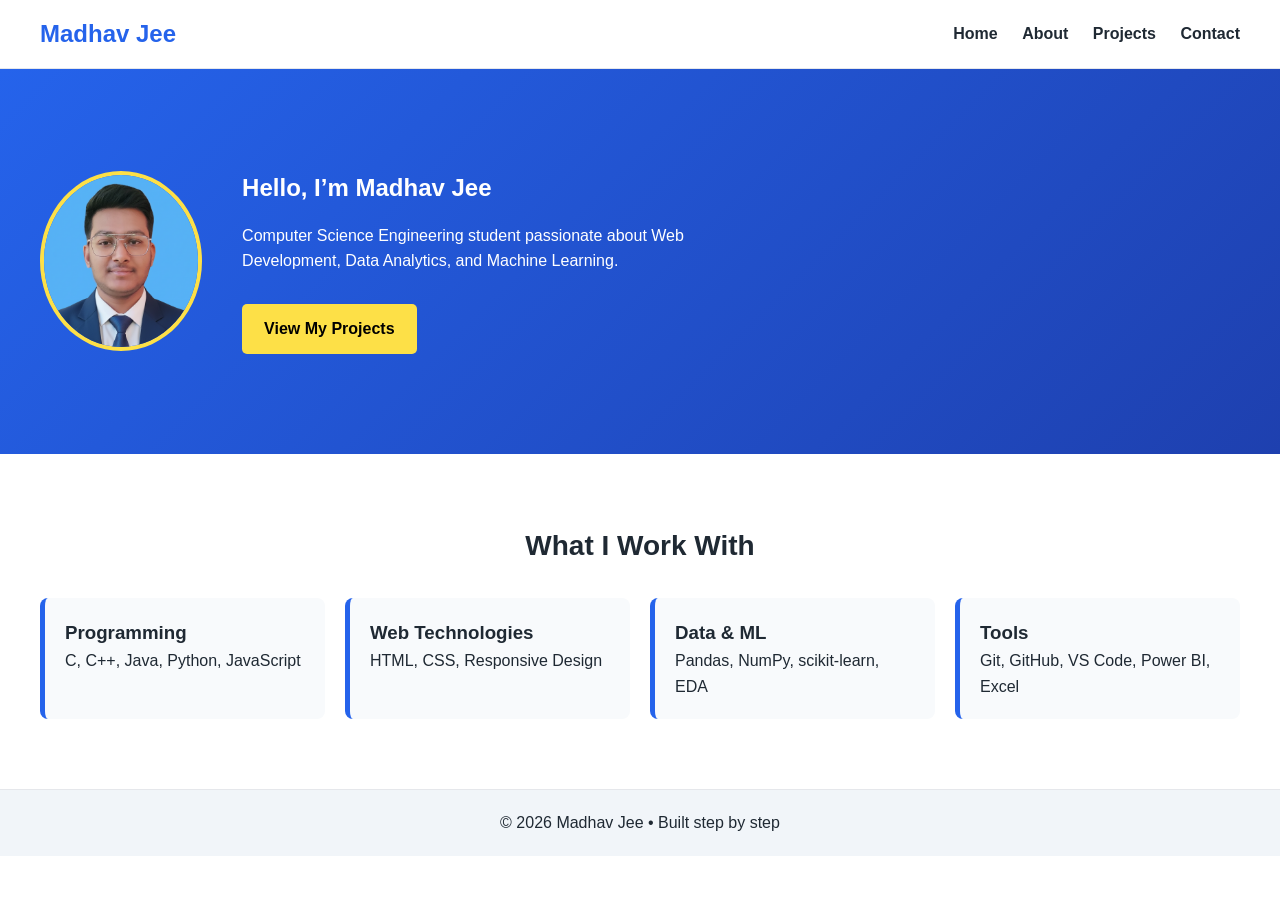
<file: index.html>
<!DOCTYPE html>
<html lang="en">
<head>
  <meta charset="UTF-8">
  <title>Madhav Jee | Portfolio</title>
  <link rel="stylesheet" href="style.css">
</head>
<body>

<header class="navbar">
  <h2 class="logo">Madhav Jee</h2>
  <nav>
    <a href="index.html">Home</a>
    <a href="about.html">About</a>
    <a href="projects.html">Projects</a>
    <a href="contact.html">Contact</a>
  </nav>
</header>

<section class="hero">
  <div class="hero-content hero-flex">

  <img src="My Pic.png" alt="Madhav Jee" class="profile-pic">

  <div>
    <h1>Hello, I’m Madhav Jee</h1>
    <p>
      Computer Science Engineering student passionate about  
      Web Development, Data Analytics, and Machine Learning.
    </p>
    <a href="projects.html" class="btn">View My Projects</a>
  </div>

</div>

</section>

<section class="section">
  <h2 class="section-title">What I Work With</h2>

  <div class="card-grid">
    <div class="info-box">
      <h3>Programming</h3>
      <p>C, C++, Java, Python, JavaScript</p>
    </div>

    <div class="info-box">
      <h3>Web Technologies</h3>
      <p>HTML, CSS, Responsive Design</p>
    </div>

    <div class="info-box">
      <h3>Data & ML</h3>
      <p>Pandas, NumPy, scikit-learn, EDA</p>
    </div>

    <div class="info-box">
      <h3>Tools</h3>
      <p>Git, GitHub, VS Code, Power BI, Excel</p>
    </div>
  </div>
</section>

<footer>
  <p>© 2026 Madhav Jee • Built step by step</p>
</footer>

</body>
</html>
</file>
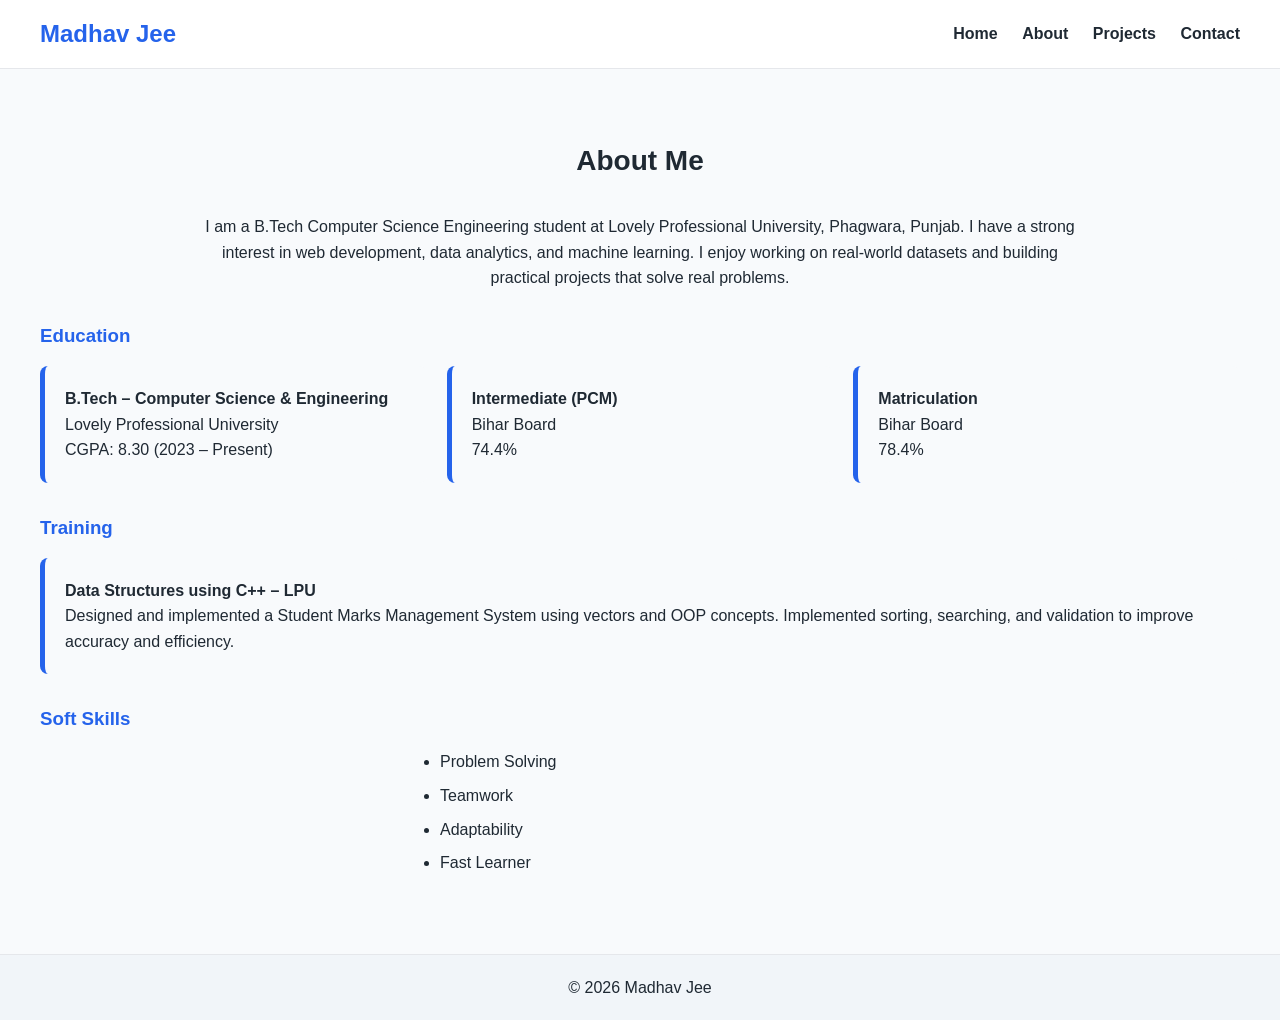
<file: about.html>
<!DOCTYPE html>
<html lang="en">
<head>
  <meta charset="UTF-8">
  <title>About | Madhav Jee</title>
  <link rel="stylesheet" href="style.css">
</head>
<body>

<header class="navbar">
  <h2 class="logo">Madhav Jee</h2>
  <nav>
    <a href="index.html">Home</a>
    <a href="about.html">About</a>
    <a href="projects.html">Projects</a>
    <a href="contact.html">Contact</a>
  </nav>
</header>

<section class="section">
  <h2 class="section-title">About Me</h2>

  <p class="about-text">
    I am a B.Tech Computer Science Engineering student at Lovely Professional University,
    Phagwara, Punjab. I have a strong interest in web development, data analytics,
    and machine learning. I enjoy working on real-world datasets and building
    practical projects that solve real problems.
  </p>

  <h3 class="sub-title">Education</h3>
  <div class="card-grid">
    <div class="info-box">
      <b>B.Tech – Computer Science & Engineering</b><br>
      Lovely Professional University<br>
      CGPA: 8.30 (2023 – Present)
    </div>

    <div class="info-box">
      <b>Intermediate (PCM)</b><br>
      Bihar Board<br>
      74.4%
    </div>

    <div class="info-box">
      <b>Matriculation</b><br>
      Bihar Board<br>
      78.4%
    </div>
  </div>

  <h3 class="sub-title">Training</h3>
  <div class="info-box">
    <p>
      <b>Data Structures using C++ – LPU</b><br>
      Designed and implemented a Student Marks Management System using
      vectors and OOP concepts. Implemented sorting, searching, and validation
      to improve accuracy and efficiency.
    </p>
  </div>

  <h3 class="sub-title">Soft Skills</h3>
  <ul class="skill-list">
    <li>Problem Solving</li>
    <li>Teamwork</li>
    <li>Adaptability</li>
    <li>Fast Learner</li>
  </ul>

</section>

<footer>
  <p>© 2026 Madhav Jee</p>
</footer>

</body>
</html>
</file>
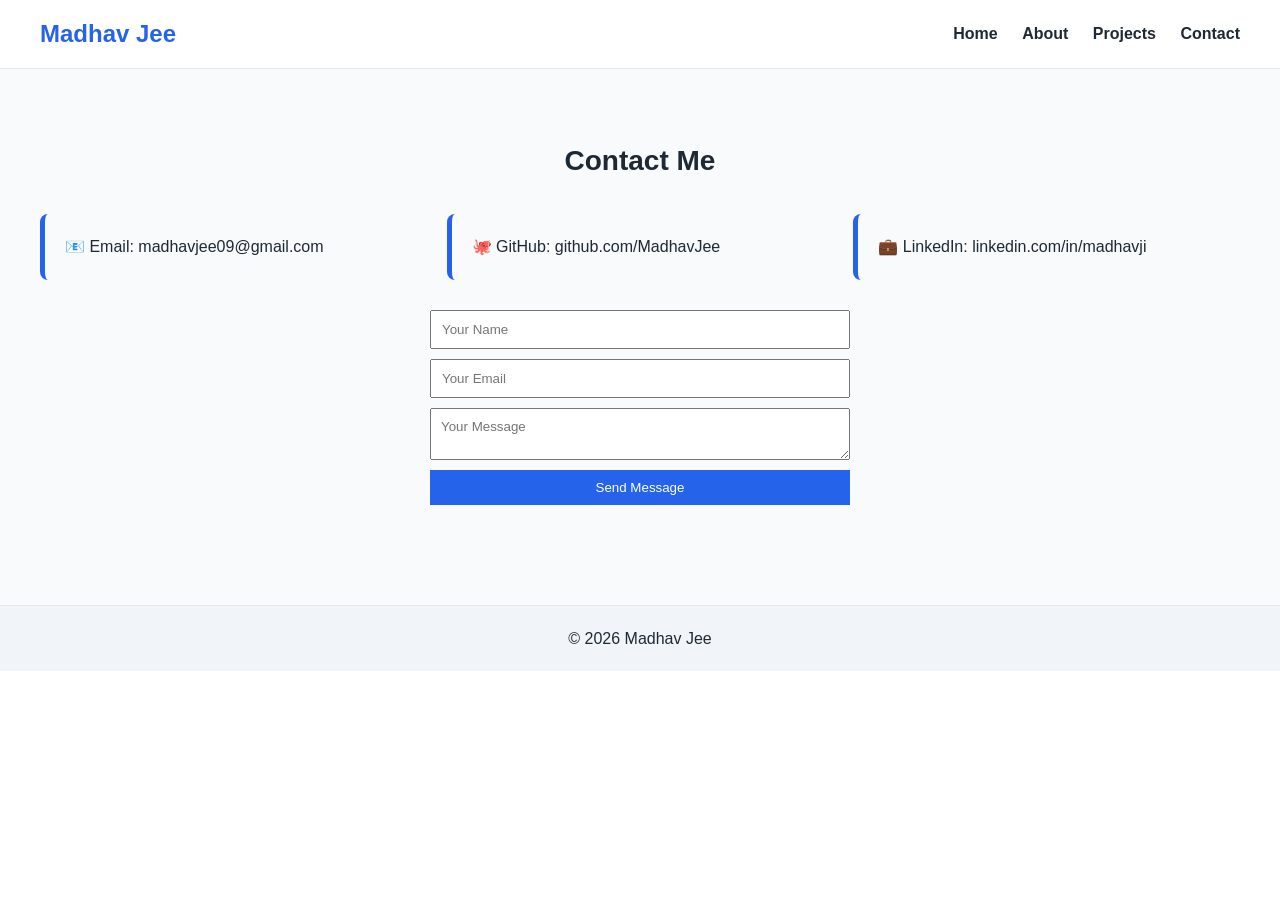
<file: contact.html>
<!DOCTYPE html>
<html lang="en">
<head>
  <meta charset="UTF-8">
  <title>Contact | Madhav Jee</title>
  <link rel="stylesheet" href="style.css">
</head>
<body>

<header class="navbar">
  <h2 class="logo">Madhav Jee</h2>
  <nav>
    <a href="index.html">Home</a>
    <a href="about.html">About</a>
    <a href="projects.html">Projects</a>
    <a href="contact.html">Contact</a>
  </nav>
</header>

<section class="section">
  <h2 class="section-title">Contact Me</h2>

  <div class="card-grid">
    <div class="info-box">📧 Email: madhavjee09@gmail.com</div>
    <div class="info-box">🐙 GitHub: github.com/MadhavJee</div>
    <div class="info-box">💼 LinkedIn: linkedin.com/in/madhavji</div>
  </div>

  <form class="contact-form">
    <input type="text" placeholder="Your Name" required>
    <input type="email" placeholder="Your Email" required>
    <textarea placeholder="Your Message" required></textarea>
    <button type="submit">Send Message</button>
  </form>
</section>

<footer>
  <p>© 2026 Madhav Jee</p>
</footer>

</body>
</html>
</file>
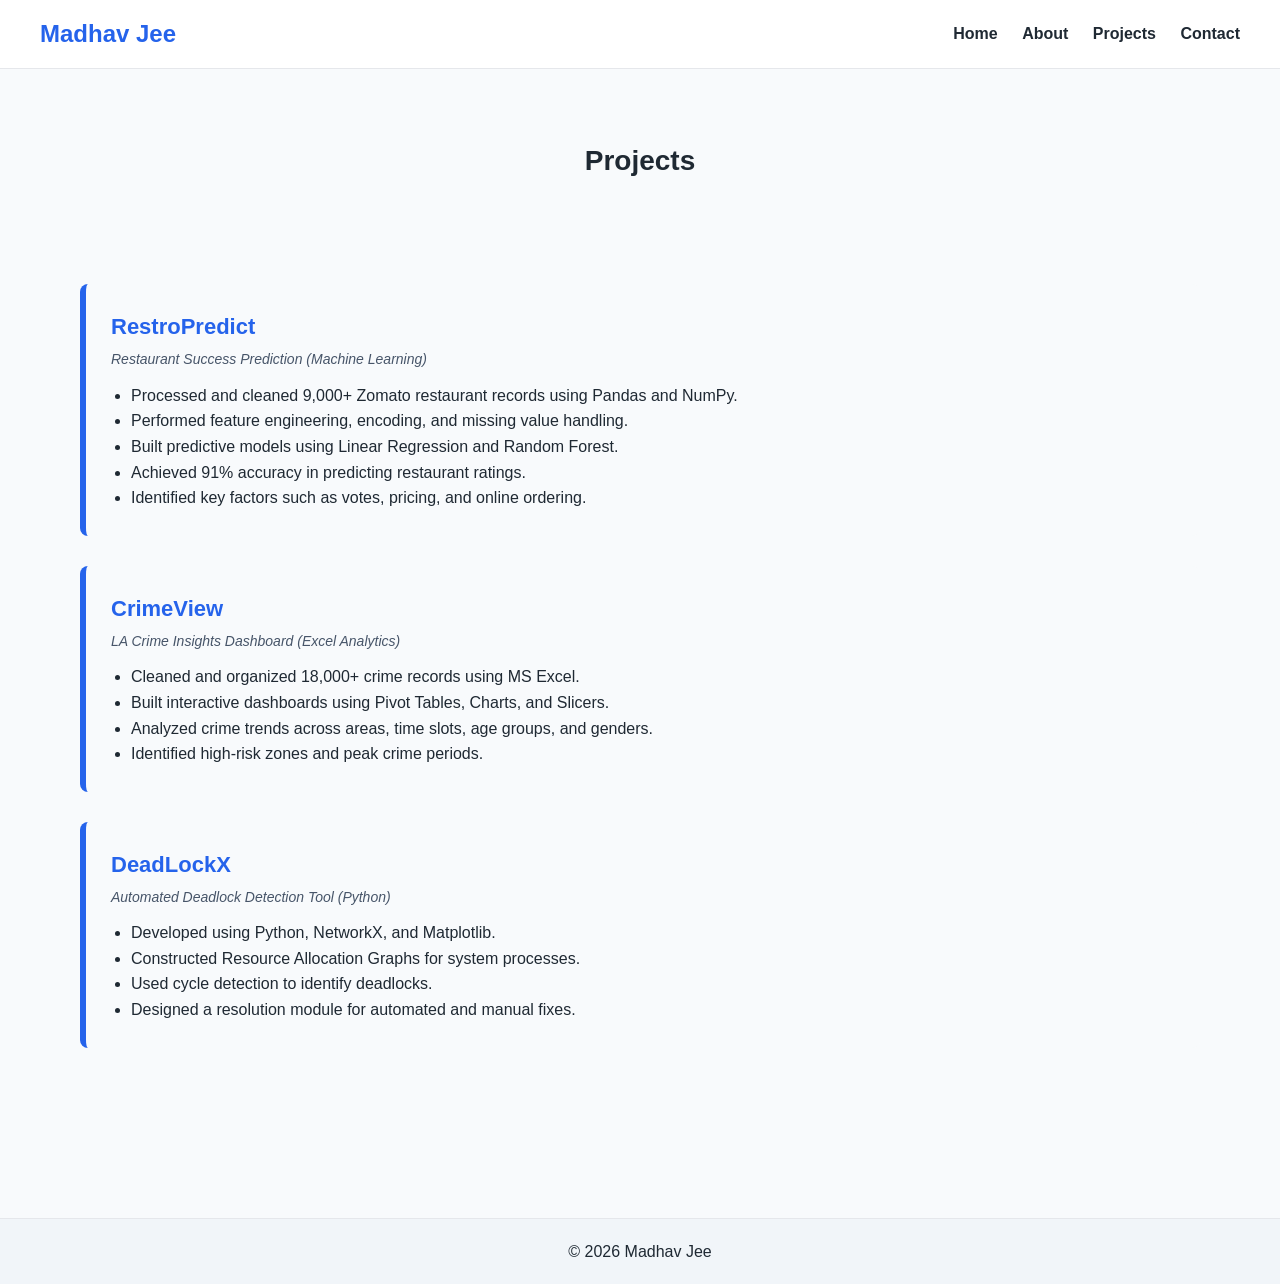
<file: projects.html>
<!DOCTYPE html>
<html lang="en">
<head>
  <meta charset="UTF-8">
  <title>Projects | Madhav Jee</title>
  <link rel="stylesheet" href="style.css">
</head>
<body>

<header class="navbar">
  <h2 class="logo">Madhav Jee</h2>
  <nav>
    <a href="index.html">Home</a>
    <a href="about.html">About</a>
    <a href="projects.html">Projects</a>
    <a href="contact.html">Contact</a>
  </nav>
</header>

<section class="section">
  <h2 class="section-title">Projects</h2>

  <section class="section projects-bg">
  <div class="project-card">
    <h3 class="project-title">RestroPredict</h3>
    <p class="project-sub">Restaurant Success Prediction (Machine Learning)</p>
    <!-- <h3>RestroPredict – Restaurant Success Prediction</h3> -->
    <ul>
      <li>Processed and cleaned 9,000+ Zomato restaurant records using Pandas and NumPy.</li>
      <li>Performed feature engineering, encoding, and missing value handling.</li>
      <li>Built predictive models using Linear Regression and Random Forest.</li>
      <li>Achieved 91% accuracy in predicting restaurant ratings.</li>
      <li>Identified key factors such as votes, pricing, and online ordering.</li>
    </ul>
  </div>

  <div class="project-card">
    <h3 class="project-title">CrimeView</h3>
    <p class="project-sub">LA Crime Insights Dashboard (Excel Analytics)</p>
    <!-- <h3>CrimeView – LA Crime Insights Dashboard</h3> -->
    <ul>
      <li>Cleaned and organized 18,000+ crime records using MS Excel.</li>
      <li>Built interactive dashboards using Pivot Tables, Charts, and Slicers.</li>
      <li>Analyzed crime trends across areas, time slots, age groups, and genders.</li>
      <li>Identified high-risk zones and peak crime periods.</li>
    </ul>
  </div>

  <div class="project-card">
    <!-- <h3>DeadLockX – Automated Deadlock Detection Tool</h3> -->
    <h3 class="project-title">DeadLockX</h3>
    <p class="project-sub">Automated Deadlock Detection Tool (Python)</p>

    <ul>
      <li>Developed using Python, NetworkX, and Matplotlib.</li>
      <li>Constructed Resource Allocation Graphs for system processes.</li>
      <li>Used cycle detection to identify deadlocks.</li>
      <li>Designed a resolution module for automated and manual fixes.</li>
    </ul>
  </div>
  </section>

</section>

<footer>
  <p>© 2026 Madhav Jee</p>
</footer>

</body>
</html>
</file>
<file: style.css>
:root {
  --primary: #2563eb;
  --bg: #f8fafc;
  --dark: #1f2933;
}

* {
  margin: 0;
  padding: 0;
  box-sizing: border-box;
  font-family: Arial, sans-serif;
}

body {
  background: white;
  color: var(--dark);
  line-height: 1.6;
}

/* NAVBAR */
.navbar {
  background: white;
  padding: 15px 40px;
  display: flex;
  justify-content: space-between;
  align-items: center;
  border-bottom: 1px solid #e5e7eb;
}

.navbar a {
  margin-left: 20px;
  text-decoration: none;
  color: var(--dark);
  font-weight: bold;
}

.navbar a:hover {
  color: var(--primary);
}

.logo {
  color: var(--primary);
}

/* HERO */
.hero {
  background: linear-gradient(135deg, #2563eb, #1e40af);
  color: white;
  padding: 100px 40px;
}

.hero-content {
  max-width: 700px;
}

.hero p {
  margin: 15px 0;
}

/* BUTTON */
.btn {
  display: inline-block;
  margin-top: 15px;
  padding: 12px 22px;
  background: #fde047;
  color: black;
  text-decoration: none;
  font-weight: bold;
  border-radius: 5px;
}

/* SECTIONS */
/* .section {
  padding: 60px 40px;
} */

.section {
  padding: 70px 40px;
  background: #ffffff;
}

.section:nth-child(even) {
  background: #f8fafc;
}


.section-title {
  text-align: center;
  margin-bottom: 30px;
  font-size: 28px;
}

.sub-title {
  margin: 30px 0 15px;
  color: var(--primary);
}

/* CARDS */
.card-grid {
  display: grid;
  grid-template-columns: repeat(auto-fit, minmax(230px, 1fr));
  gap: 20px;
}

.info-box {
  background: var(--bg);
  padding: 20px;
  border-radius: 8px;
  border-left: 5px solid var(--primary);
}

/* PROJECTS */
.project-card {
  background: var(--bg);
  padding: 25px;
  margin-bottom: 30px;
  border-radius: 8px;
}

.project-card ul {
  margin-top: 10px;
  padding-left: 20px;
}

/* TEXT */
.about-text {
  max-width: 900px;
  margin: auto;
  margin-bottom: 30px;
  text-align: center;
}

.skill-list {
  max-width: 400px;
  margin: auto;
}

.skill-list li {
  margin: 8px 0;
}

/* CONTACT */
.contact-form {
  max-width: 420px;
  margin: 30px auto;
  display: flex;
  flex-direction: column;
}

.contact-form input,
.contact-form textarea {
  padding: 10px;
  margin-bottom: 10px;
}

.contact-form button {
  padding: 10px;
  background: var(--primary);
  color: white;
  border: none;
}

/* FOOTER */
footer {
  text-align: center;
  padding: 20px;
  background: #f1f5f9;
  border-top: 1px solid #e5e7eb;
}

/* RESPONSIVE */
@media (max-width: 768px) {
  .navbar {
    flex-direction: column;
  }
}

/* PROFILE IMAGE */

.hero-flex {
  display: flex;
  align-items: center;
  gap: 40px;
}

.profile-pic {
  width: 180px;
  height: 180px;
  border-radius: 50%;
  object-fit: cover;
  border: 4px solid #fde047;
}

/* Mobile fix */
@media (max-width: 768px) {
  .hero-flex {
    flex-direction: column;
    text-align: center;
  }
}


/* PROJECT SECTION IMPROVEMENTS */

.project-card {
  border-left: 6px solid var(--primary);
  transition: transform 0.3s, box-shadow 0.3s;
}

.project-card:hover {
  transform: translateY(-5px);
  box-shadow: 0 12px 25px rgba(0,0,0,0.12);
}

.project-title {
  font-size: 22px;
  color: var(--primary);
  margin-bottom: 4px;
}

.project-sub {
  font-size: 14px;
  color: #475569;
  margin-bottom: 12px;
  font-style: italic;
}

.projects-bg {
  background: linear-gradient(to bottom, #ffffff, #f1f5f9);
}
</file>
